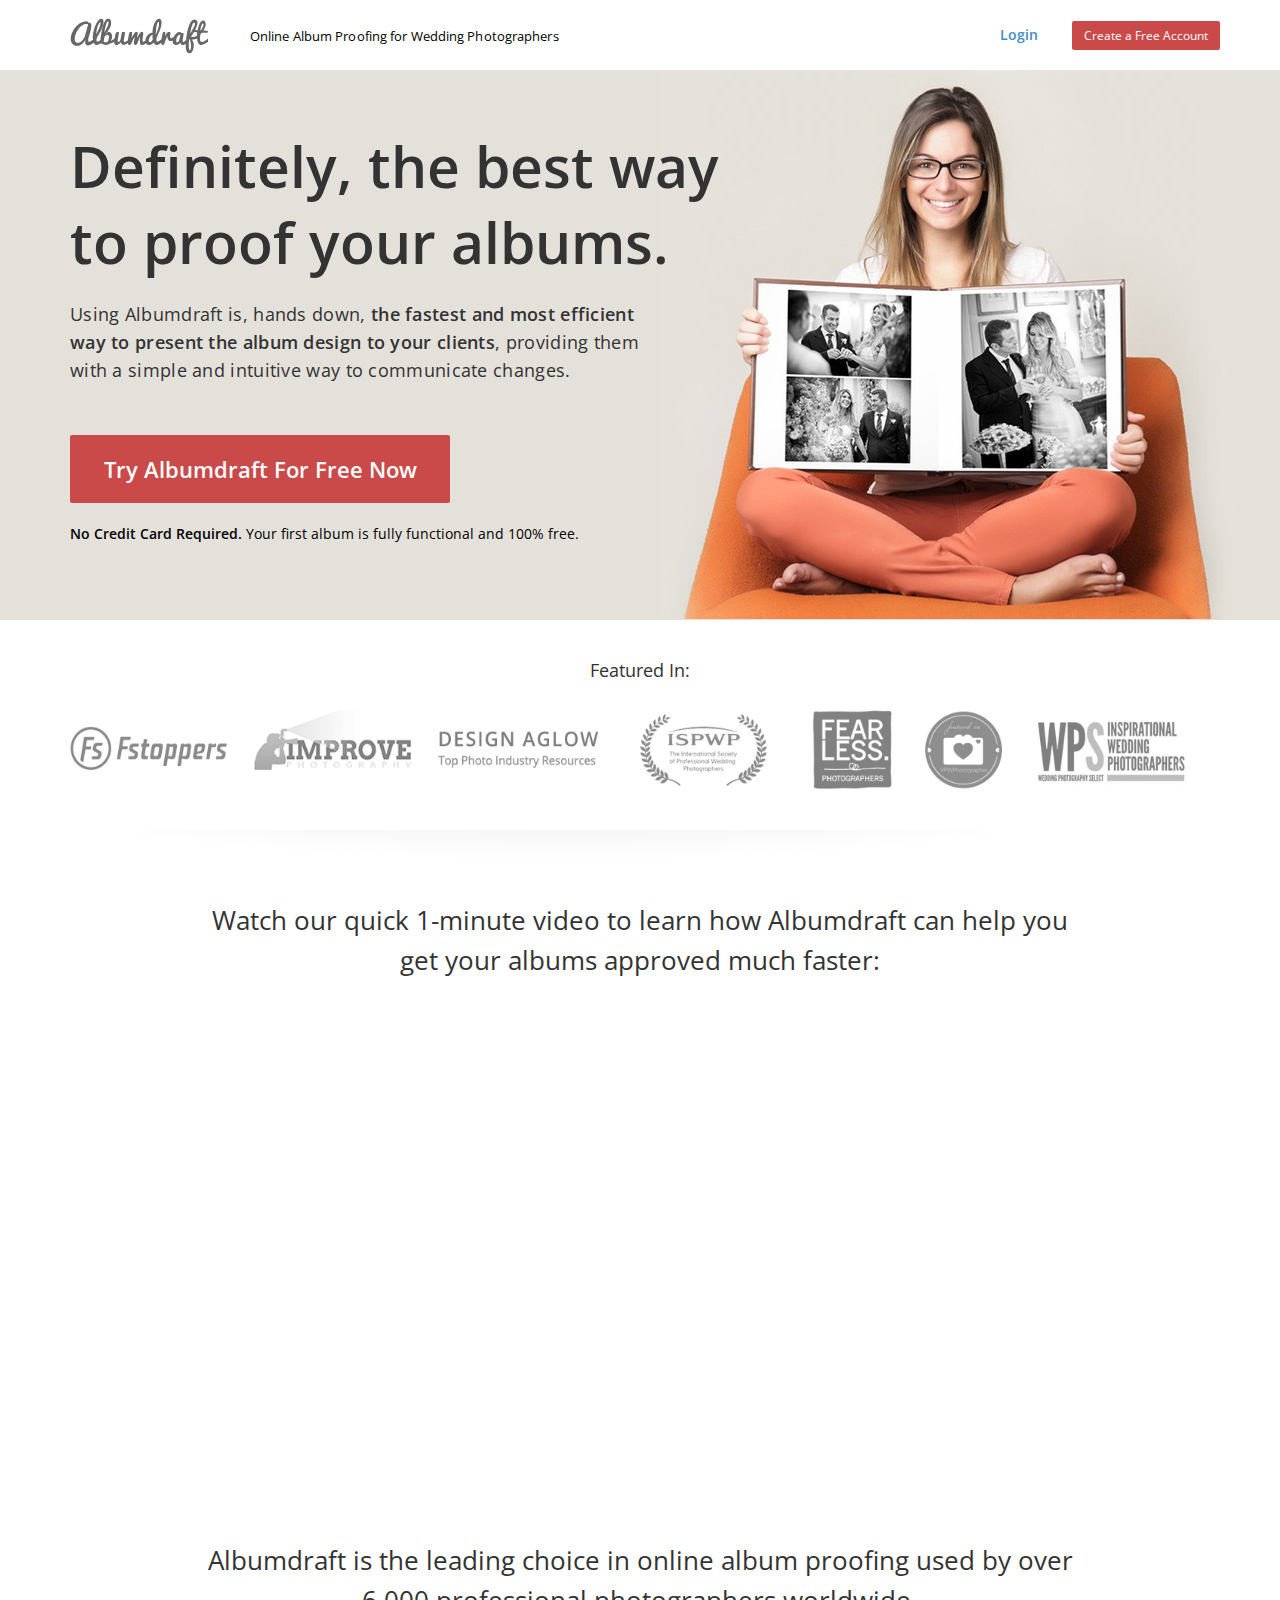
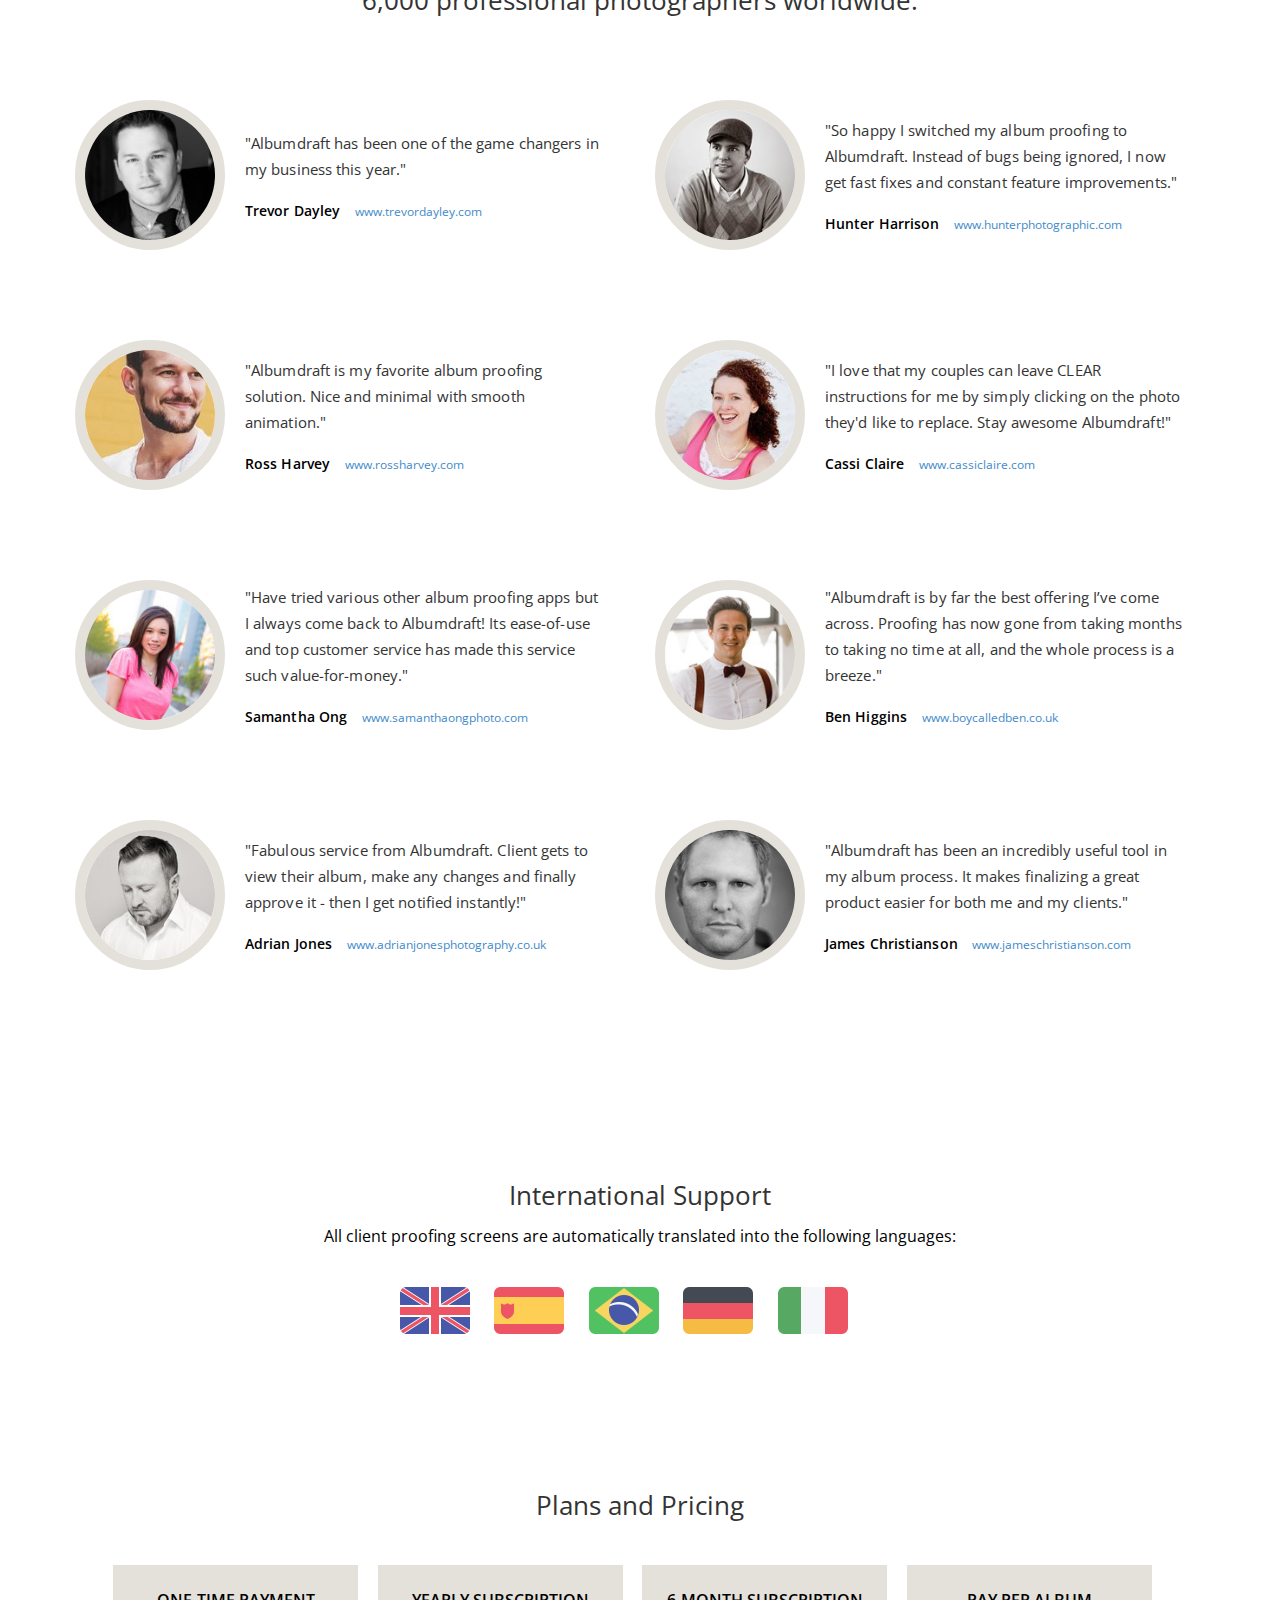
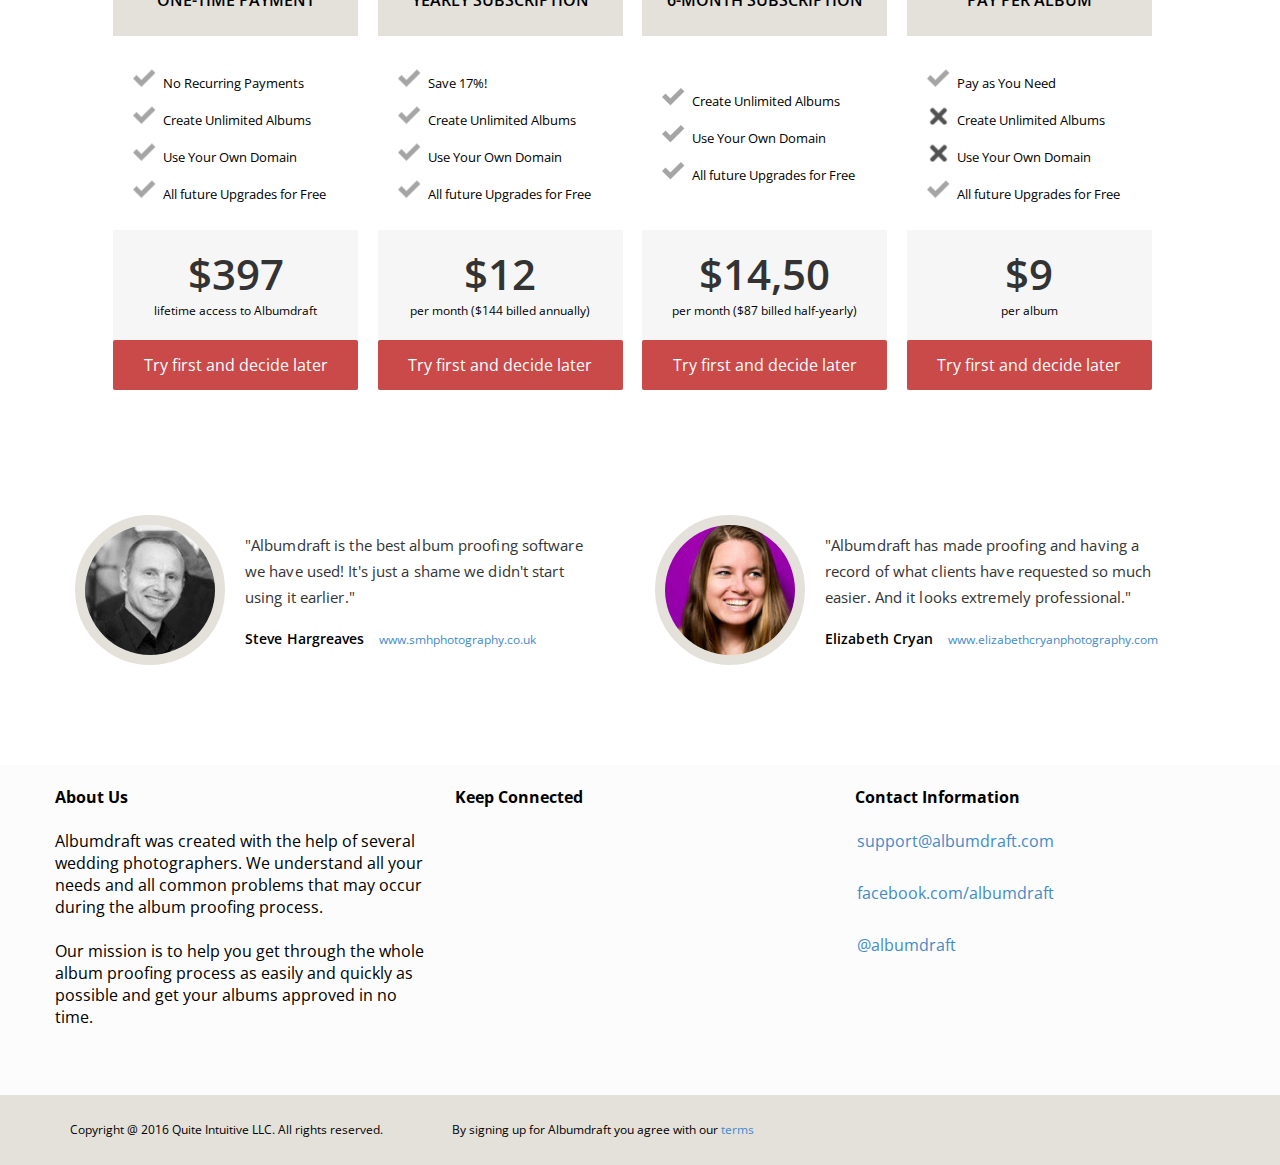
<file: index.html>
<!DOCTYPE html>
<html>

<head>
  <meta charset="UTF-8">
<meta name="viewport" content="initial-scale=1">
  <meta name="google-site-verification" content="oVc_t93qPplS_EqDHl5TgS5Xaguh1eko36lj1u5mi2w" />

  <title>Albumdraft - Online Album Proofing for Wedding Photographers</title>

  <meta name="Description" content="Albumdraft is an online album proofing solution that helps you get through the whole album approval process as easily and quickly as possible. It's the fastest and most efficient way to present the album design to your clients, providing them with a simple and easy way to communicate changes." />


  <link rel="icon" href="assets/images/favicon.ico" type="image/x-icon"/>
  <link rel="shortcut icon" href="assets/images/favicon.ico" type="image/x-icon"/>

  <link rel="stylesheet" type="text/css" href="css/bootstrap.min.css">

  <link rel="stylesheet" type="text/css" href="css/main.css">

  <link href='https://fonts.googleapis.com/css?family=Open+Sans:600,400' rel='stylesheet' type='text/css'>
</em>

</head>


<body>




  <div id="wrapper">
    <div id="nav">

      <div id="nav_contents" class="inside">
        <img width="138" height="36" src="assets/images/main_logo.png" id="logo">

        <p id="tagline">Online Album Proofing for Wedding Photographers</p>

        <div id="menu">
          <a href="http://www.albumdraft.com/users/sign_in">Login</a>
          <button class="signup pure-button pure-button-primary" onclick="window.location='http://www.albumdraft.com/signup';">Create a Free Account</button>
        </div>
      </div>
    </div>

    <div id="header">
      <div id="header_content" class="inside">
        <h1>Definitely, the best way<br>to proof your albums.</h1>

        <h2>Using Albumdraft is, hands down, <em>the fastest and most efficient<br>way to present the album design to your clients</em>, providing them<br>with a simple and intuitive way to communicate changes.</h2>

        <button class="signup pure-button pure-button-primary" onclick="window.location='http://www.albumdraft.com/signup';">Try Albumdraft For Free Now</button>

        <p><em>No Credit Card Required.</em> Your first album is fully functional and 100% free.</p>
        <img width="573" height="554" src="assets/images/hero.jpg">
      </div>
    </div>


    <div id="content">

      <div class="section" id="asSeenOn">
        <h2 class="section_heading">Featured In:</h2>

        <div class="featuredOn" onclick="window.open('https://fstoppers.com/business/albumdraft-perfect-tool-wedding-photographers-22965');">
        <img width="212" height="100" src="assets/images/fstoppers.png">
        </div>

        <div class="featuredOn"  onclick="window.open('http://improvephotography.com/39878/post-wedding-workflow-part-2/');">
        <img width="212" height="100" src="assets/images/improvephotography.png">
        </div>

        <div class="featuredOn"  onclick="window.open('http://designaglow.com/');">
        <img width="212" height="100" src="assets/images/designaglow.png">
        </div>

        <div class="featuredOn"  onclick="window.open('https://www.ispwp.com/');">
        <img width="212" height="100" src="assets/images/ispwp.png">
        </div>

        <div class="featuredOn"  onclick="window.open('http://www.fearlessphotographers.com/');">
        <img src="assets/images/fearless.png">
        </div>

        <div class="featuredOn"  onclick="window.open('http://www.yourperfectweddingphotographer.co.uk/article/speed-album-proofing-albumdraft/');">
        <img src="assets/images/ypwp.png">
        </div>

        <div class="featuredOn"  onclick="window.open('http://www.weddingphotographyselect.co.uk/articles/albumdraft-the-online-wedding-proofing-album-proofing');">
        <img width="212" height="100" src="assets/images/wps.png">
        </div>

      </div>

      <div class="divider"></div>

      <div class="section" id="video">

        <h2 class="section_heading">Watch our quick 1-minute video to learn how Albumdraft can help you get your albums approved much faster:
        </h2>

        <iframe id="explainer" src="http://fast.wistia.net/embed/iframe/n66z332inq" allowtransparency="true" frameborder="0" scrolling="no" class="wistia_embed" name="wistia_embed" allowfullscreen mozallowfullscreen webkitallowfullscreen oallowfullscreen msallowfullscreen width="680" height="453"></iframe>
<script src="//fast.wistia.net/assets/external/E-v1.js" async></script>

      </div>





    <div class="section testimonials">
      <h2 class="section_heading">Albumdraft is the leading choice in online album proofing used by over 6,000 professional photographers worldwide.</h2>

      <div class="row">

        <div class="testimonials_left col-xs-6 col-sm-6">
          <div class="testimonial">
            <img width="150" height="150" src="assets/images/testimonials/trevor_dayley.jpg">
            <div class="testimonial_content">
              <p class="quotation">
                "Albumdraft has been one of the </em>game changers in my business this year."
              </p>

              <p class="author">Trevor Dayley</p>

              <p class="website"><a href="http://www.trevordayley.com" target="_blank">www.trevordayley.com</a></p>
            </div>
          </div>

          <div class="testimonial">
            <img width="150" height="150" src="assets/images/testimonials/ross_harvey.jpg">
            <div class="testimonial_content">

              <p class="quotation">
                "Albumdraft is my favorite album proofing solution. Nice and minimal with smooth animation."
              </p>

              <p class="author">Ross Harvey</p>

              <p class="website"><a href="http://www.rossharvey.com">www.rossharvey.com</a></p>
          </div>
          </div>

          <div class="testimonial">
            <img width="150" height="150" src="assets/images/testimonials/samantha_ong.jpg">
            <div class="testimonial_content">

              <p class="quotation">
                "Have tried various other album proofing apps but I always come back to Albumdraft! Its ease-of-use and top customer service has made this service such value-for-money."
              </p>

              <p class="author">Samantha Ong</p>

              <p class="website"><a href="http://www.samanthaongphoto.com" target="_blank">www.samanthaongphoto.com</a></p>
            </div>
          </div>

          <div class="testimonial">
            <img width="150" height="150" src="assets/images/testimonials/adrian_jones.jpeg">
            <div class="testimonial_content">
              <p class="quotation">
                "Fabulous service from Albumdraft. Client gets to view their album, make any changes and finally approve it - then I get notified instantly!"
              </p>

              <p class="author">Adrian Jones</p>

              <p class="website"><a href="http://www.adrianjonesphotography.co.uk" target="_blank">www.adrianjonesphotography.co.uk</a></p>
            </div>
          </div>

        </div>

        <div class="testimonials_right col-xs-6 col-sm-6">

          <div class="testimonial">
            <img width="150" height="150" src="assets/images/testimonials/hunter_harrison.jpg">
            <div class="testimonial_content">

              <p class="quotation">
                "So happy I switched my album proofing to Albumdraft. Instead of bugs being ignored, I now get fast fixes and constant feature improvements."
              </p>

              <p class="author">Hunter Harrison</p>

              <p class="website"><a href="http://www.hunterphotographic.com" target="_blank">www.hunterphotographic.com</a></p>
            </div>
          </div>

          <div class="testimonial">
            <img width="150" height="150" src="assets/images/testimonials/cassi_claire.jpg">
            <div class="testimonial_content">

              <p class="quotation">
                "I love that my couples can leave CLEAR instructions for me by simply clicking on the photo they'd like to replace. Stay awesome Albumdraft!"
              </p>

              <p class="author">Cassi Claire</p>

              <p class="website"><a href="http://www.cassiclaire.com" target="_blank">www.cassiclaire.com</a></p>
            </div>
          </div>

          <div class="testimonial">
            <img width="150" height="150" src="assets/images/testimonials/ben_higgins.jpg">
            <div class="testimonial_content">
              <p class="quotation">
                "Albumdraft is by far the best offering I’ve come across. Proofing has now gone from taking months to taking no time at all, and the whole process is a breeze."
              </p>

              <p class="author">Ben Higgins</p>

              <p class="website"><a href="http://www.boycalledben.co.uk" target="_blank">www.boycalledben.co.uk</a></p>
            </div>
          </div>

          <div class="testimonial">
            <img width="150" height="150" src="assets/images/testimonials/james_christianson.jpg">
            <div class="testimonial_content">
              <p class="quotation">
                "Albumdraft has been an incredibly useful tool in my album process. It makes finalizing a great product easier for both me and my clients."
              </p>

              <p class="author">James Christianson</p>

              <p class="website"><a href="http://www.jameschristianson.com" target="_blank">www.jameschristianson.com</a></p>
            </div>
          </div>
        </div>
      </div>

    </div>



    <div class="section extended_bk" id="international_support">
      <div id="international_support_content" class="inside">
        <h2 class="section_heading">International Support</h2>
        <p>All client proofing screens are automatically translated into the following languages:</p>

        <ul>
          <li><img width="70" height="47" src="assets/images/uk-flag.png"></li>
          <li><img width="70" height="47" src="assets/images/spain-flag.png"></li>
          <li><img width="70" height="47" src="assets/images/brazil-flag.png"></li>
          <li><img width="70" height="47" src="assets/images/germany-flag.png"></li>
          <li><img width="70" height="47" src="assets/images/italy-flag.png"></li>
        </ul>
      </div>
    </div>

    <div class="section inside" id="pricing">
      <h2 class="section_heading">Plans and Pricing</h2>

      <div id="pricing_tables">
        <div class="pricing_table" id="lifetime">
          <div class="pricing_header">
          <h3>ONE-TIME PAYMENT</h3>
        </div>
        <div class="benefits">
          <ul>
            <li class="checked">No Recurring Payments</li>
            <li class="checked">Create Unlimited Albums</li>
            <li class="checked">Use Your Own Domain</li>
            <li class="checked">All future Upgrades for Free</li>
          </ul>
        </div>
          <div class="pricing_footer">

          <p class="value">$397</p>
          <p class="billing_description">lifetime access to Albumdraft</p>
          <button class="signup pure-button pure-button-primary" onclick="window.location='http://www.albumdraft.com/signup';">Try first and decide later</button>
        </div>
        </div>

        <div class="pricing_table" id="yearly">
          <div class="pricing_header">

          <h3>YEARLY SUBSCRIPTION</h3>
        </div>
        <div class="benefits">

          <ul>
            <li class="checked">Save 17%!</li>
            <li class="checked">Create Unlimited Albums</li>
            <li class="checked">Use Your Own Domain</li>
            <li class="checked">All future Upgrades for Free</li>
          </ul>
        </div>
          <div class="pricing_footer">

          <p class="value">$12</p>
          <p class="billing_description">per month ($144 billed annually)</p>
          <button class="signup pure-button pure-button-primary" onclick="window.location='http://www.albumdraft.com/signup';">Try first and decide later</button>
        </div>
        </div>

        <div class="pricing_table" id="6_month">
          <div class="pricing_header">

          <h3>6-MONTH SUBSCRIPTION</h3>
        </div>
        <div class="benefits">

          <ul>
            <li class="checked">Create Unlimited Albums</li>
            <li class="checked">Use Your Own Domain</li>
            <li class="checked">All future Upgrades for Free</li>
          </ul>
        </div>
          <div class="pricing_footer">

          <p class="value">$14,50</p>
          <p class="billing_description">per month ($87 billed half-yearly)</p>
          <button class="signup pure-button pure-button-primary" onclick="window.location='http://www.albumdraft.com/signup';">Try first and decide later</button>
        </div>
        </div>

        <div class="pricing_table" id="pay_per_album">
          <div class="pricing_header">

          <h3>PAY PER ALBUM</h3>
        </div>
        <div class="benefits">

          <ul>
            <li class="checked">Pay as You Need</li>
            <li class="not_checked">Create Unlimited Albums</li>
            <li class="not_checked">Use Your Own Domain</li>
            <li class="checked">All future Upgrades for Free</li>
          </ul>
        </div>
          <div class="pricing_footer">

          <p class="value">$9</p>
          <p class="billing_description">per album</p>

          <button class="signup pure-button pure-button-primary" onclick="window.location='http://www.albumdraft.com/signup';">Try first and decide later</button>
        </div>
        </div>

      </div>


    </div>

    <div class="section" id="more_testimonials" class="testimonials">

      <div class="row">

        <div class="testimonials_left col-xs-6 col-sm-6">
          <div class="testimonial">
            <img width="150" height="150" src="assets/images/testimonials/steve_hargreaves.jpg">
            <div class="testimonial_content">
              <p class="quotation">
                "Albumdraft is the best album proofing software we have used! It's just a shame we didn't start using it earlier."
              </p>

              <p class="author">Steve Hargreaves</p>

              <p class="website"><a href="http://www.smhphotography.co.uk" target="_blank">www.smhphotography.co.uk</a></p>
            </div>
          </div>
        </div>

          <div class="testimonials_right col-xs-6 col-sm-6">

            <div class="testimonial">
              <img width="150" height="150" src="assets/images/testimonials/elizabeth_cryan.jpg">
              <div class="testimonial_content">

                <p class="quotation">
                  "Albumdraft has made proofing and having a record of what clients have requested so much easier. And it looks extremely professional."

                </p>

                <p class="author">Elizabeth Cryan</p>

                <p class="website"><a href="http://www.elizabethcryanphotography.com" target="_blank">www.elizabethcryanphotography.com</a></p>
              </div>
            </div>
          </div>
      </div>
    </div>




  <div id="footer" class="extended_bk">
    <div id="footer_content" class="row inside">
      <div class="footer_column col-xs-4 col-sm-4">
        <h4>About Us</h4>
        <p>Albumdraft was created with the help of several wedding photographers. We understand all your needs and all common problems that may occur during the album proofing process.<br><br>Our mission is to help you get through the whole album proofing process as easily and quickly as possible and get your albums approved in no time.</p>
      </div>

      <div class="footer_column col-xs-4 col-sm-4">
        <h4>Keep Connected</h4>

      </div>



      <div class="footer_column col-xs-4 col-sm-4" id="footer_list">
        <h4>Contact Information</h4>
        <ul>
          <li>
<a href="mailto:support@albumdraft.com"> support@albumdraft.com</a></li>
          <li>
<a href="http://www.facebook.com/albumdraft" target="_blank">facebook.com/albumdraft</a></li>
          <li>
<a href="http://www.twitter.com/albumdraft" target="_blank"> @albumdraft</a></li>
        </ul>
      </div>
    </div>

    <div class="footer_bar extended_bk">
      <div id="footer_bar_content" class="inside">
      <p>Copyright @ 2016 Quite Intuitive LLC. All rights reserved.</p>
      <p id="terms">By signing up for Albumdraft you agree with our <a href="#">terms</a></p>
      </div>
    </div>


</div>






<script src="//static.getclicky.com/js" type="text/javascript"></script>
<script type="text/javascript">try{ clicky.init(100714308); }catch(e){}</script>
<noscript><p><img alt="Clicky" width="1" height="1" src="//in.getclicky.com/100714308ns.gif" /></p></noscript>

<script type="text/javascript" src="js/jquery-3.1.0.min.js"></script>



</body>
</html>
</file>
<file: css/main.css>
/*! normalize.css v4.1.1 | MIT License | github.com/necolas/normalize.css */html{font-family:sans-serif;-ms-text-size-adjust:100%;-webkit-text-size-adjust:100%}body{margin:0}article,aside,details,figcaption,figure,footer,header,main,menu,nav,section,summary{display:block}audio,canvas,progress,video{display:inline-block}audio:not([controls]){display:none;height:0}progress{vertical-align:baseline}template,[hidden]{display:none}a{background-color:transparent;-webkit-text-decoration-skip:objects}a:active,a:hover{outline-width:0}abbr[title]{border-bottom:0;text-decoration:underline;text-decoration:underline dotted}b,strong{font-weight:inherit}b,strong{font-weight:bolder}dfn{font-style:italic}mark{background-color:#ff0;color:#000}small{font-size:80%}sub,sup{font-size:75%;line-height:0;position:relative;vertical-align:baseline}sub{bottom:-0.25em}sup{top:-0.5em}img{border-style:none}svg:not(:root){overflow:hidden}code,kbd,pre,samp{font-family:monospace,monospace;font-size:1em}figure{margin:1em 40px}hr{box-sizing:content-box;height:0;overflow:visible}button,input,select,textarea{font:inherit;margin:0}optgroup{font-weight:bold}button,input{overflow:visible}button,select{text-transform:none}button,html [type="button"],[type="reset"],[type="submit"]{-webkit-appearance:button}button::-moz-focus-inner,[type="button"]::-moz-focus-inner,[type="reset"]::-moz-focus-inner,[type="submit"]::-moz-focus-inner{border-style:none;padding:0}button:-moz-focusring,[type="button"]:-moz-focusring,[type="reset"]:-moz-focusring,[type="submit"]:-moz-focusring{outline:1px dotted ButtonText}fieldset{border:1px solid #c0c0c0;margin:0 2px;padding:.35em .625em .75em}legend{box-sizing:border-box;color:inherit;display:table;max-width:100%;padding:0;white-space:normal}textarea{overflow:auto}[type="checkbox"],[type="radio"]{box-sizing:border-box;padding:0}[type="number"]::-webkit-inner-spin-button,[type="number"]::-webkit-outer-spin-button{height:auto}[type="search"]{-webkit-appearance:textfield;outline-offset:-2px}[type="search"]::-webkit-search-cancel-button,[type="search"]::-webkit-search-decoration{-webkit-appearance:none}::-webkit-input-placeholder{color:inherit;opacity:.54}::-webkit-file-upload-button{-webkit-appearance:button;font:inherit}


.pure-button{display:inline-block;zoom:1;line-height:normal;white-space:nowrap;vertical-align:middle;text-align:center;cursor:pointer;-webkit-user-drag:none;-webkit-user-select:none;-moz-user-select:none;-ms-user-select:none;user-select:none;-webkit-box-sizing:border-box;-moz-box-sizing:border-box;box-sizing:border-box}.pure-button::-moz-focus-inner{padding:0;border:0}.pure-button{padding:.5em 1em;color:#444;color:rgba(0,0,0,.8);border:1px solid #999;border:0 rgba(0,0,0,0);background-color:#ca4949;text-decoration:none;border-radius:2px}.pure-button-hover,.pure-button:hover,.pure-button:focus{filter:progid:DXImageTransform.Microsoft.gradient(startColorstr='#00000000',endColorstr='#1a000000',GradientType=0);background-image:-webkit-gradient(linear,0 0,0 100%,from(transparent),color-stop(40%,rgba(0,0,0,.05)),to(rgba(0,0,0,.1)));background-image:-webkit-linear-gradient(transparent,rgba(0,0,0,.05) 40%,rgba(0,0,0,.1));background-image:-moz-linear-gradient(top,rgba(0,0,0,.05) 0,rgba(0,0,0,.1));background-image:-o-linear-gradient(transparent,rgba(0,0,0,.05) 40%,rgba(0,0,0,.1));background-image:linear-gradient(transparent,rgba(0,0,0,.05) 40%,rgba(0,0,0,.1))}.pure-button:focus{outline:0}.pure-button-active,.pure-button:active{box-shadow:0 0 0 1px rgba(0,0,0,.15) inset,0 0 6px rgba(0,0,0,.2) inset;border-color:#000\9}.pure-button[disabled],.pure-button-disabled,.pure-button-disabled:hover,.pure-button-disabled:focus,.pure-button-disabled:active{border:0;background-image:none;filter:progid:DXImageTransform.Microsoft.gradient(enabled=false);filter:alpha(opacity=40);-khtml-opacity:.4;-moz-opacity:.4;opacity:.4;cursor:not-allowed;box-shadow:none}.pure-button-hidden{display:none}.pure-button::-moz-focus-inner{padding:0;border:0}.pure-button-primary,.pure-button-selected,a.pure-button-primary,a.pure-button-selected{background-color:#ca4949;color:#fff}

p, h1, h2, h3, h4, h5, a, button {
  font-family: 'Open Sans', sans-serif;
}

body {
  width: 100%;
  min-height:100%;
  min-width: 1000px;

}

.inside {
  width: 100%;
  min-width: 1000px;
 max-width: 1200px;
  margin: 0 auto;
}

.extended_bk {
  position: absolute;
display: inline-block;
 left: 0;
  width: 100%;
  margin: 0 auto;
}

#wrapper {
  width: 100%;
  min-width: 1000px;
 max-width: 1200px;
   margin: 0 auto;
}

#content {
  min-width: 1000px;
  width: 1200px;

}

#nav {
  float:left;

  position: fixed;
  left: 0px;
  top: 0px;
width: 100%;
  height: 70px;

  background-color: white;


  z-index: 9999;
}

#nav_contents {
  position: relative;
  margin: 0 auto;

}

#nav button {
  font-size: 12px;


}

#logo {
position: absolute;
top: 18px;
left: 30px;
}

#tagline {
  position: absolute;
  top: 14px;
  left: 210px;
  font-size: 13px;
  font-weight: 400;
  letter-spacing: 0.1px;

  text-shadow: 1px 1px 1px rgba(0,0,0,0.004);
  text-rendering: optimizeLegibility !important;
  -webkit-font-smoothing: antialiased !important;
}


#menu {
  position: absolute;
  top: 21px;
  right: 20px;
}


#menu a {

  font-size: 14px;
  font-weight: 600;
  margin-right: 30px;
}




#header {
  float: left;
position: absolute;
left: 0px;
  height: 550px;
  width: 100vw;
  top: 70px;
margin: 0 auto;
 background-color: #e4e1da;
}

#header_content {
  position: relative;
  margin: 0 auto;

  top: 20px;

}
#header img {
  position: relative;
  left: 620px;
  top: -25px;
z-index: 0;

}

#header h1 {
  position: absolute;
  left: 30px;
  font-size: 57px;
  font-weight: 600;
  line-height: 76px;
  z-index: 1;
  color: #333333;

  text-shadow: 1px 1px 1px rgba(0,0,0,0.004);
  text-rendering: optimizeLegibility !important;
  -webkit-font-smoothing: antialiased !important;
}

#header h2 {
  position: absolute;
  top: 195px;
  left: 30px;
  letter-spacing: 0.3px;
  font-size: 18px;
  font-weight: 400;
  line-height: 28px;
  color: #333333;
  z-index: 1;


  text-shadow: 1px 1px 1px rgba(0,0,0,0.004);
  text-rendering: optimizeLegibility !important;
  -webkit-font-smoothing: antialiased !important;
}



#header button {
  position: absolute;
  top: 345px;
  left: 30px;
  width: 380px;
  height: 68px;

  font-size: 22px;
  font-weight: 600;

  text-shadow: 1px 1px 1px rgba(0,0,0,0.004);
  text-rendering: optimizeLegibility !important;
  -webkit-font-smoothing: antialiased !important;
}

#header p {
  position: absolute;
  top: 420px;
  left: 30px;

  font-size: 14px;
  font-weight: 400;

  text-shadow: 1px 1px 1px rgba(0,0,0,0.004);
  text-rendering: optimizeLegibility !important;
  -webkit-font-smoothing: antialiased !important;
}

.section {
  margin-top: 40px;
  margin-bottom: 40px;

}


.section_heading {
  width: 900px;
  font-size: 26px;
  line-height: 40px;
  font-weight: 400;
  color: #333333;

  vertical-align: middle;
  margin:auto;
  margin-bottom: 40px;

  text-align: center;

  text-shadow: 1px 1px 1px rgba(0,0,0,0.004);
  text-rendering: optimizeLegibility !important;
  -webkit-font-smoothing: antialiased !important;
}
#video {
text-align: center;
  height: 600px;
}

#explainer {
display: inline-block;

}



.row {
  margin: 0 auto;
  width: 1160px;

}

#asSeenOn {
  margin-top: 650px;
  position: relative;
  text-align: center;
}

#asSeenOn h2 {
font-size: 18px;
margin-bottom: 20px;
}

.divider {
  text-align: center;
  width: 980px;
  height: 30px;
  background-image: url(../assets/images/divider.png);
  opacity: 0.1;
  background-repeat: no-repeat;
   background-size: cover;
z-index: -9999;
}

.featuredOn {
  width: auto;
  height: 80px;
  text-align: center;
  display: inline-block;
cursor: pointer;
opacity: 0.6;
margin-right: 20px;

}

.featuredOn:hover{
  opacity: 0.9;
  cursor: pointer;
}

.featuredOn img {
  cursor: pointer;
  max-width: 160px;
  max-height: 80px;
  vertical-align: middle;


}

.featuredOn p {
  display: none;
margin-top: -5px;
  font-size: 14px;
  font-weight: 600;
  text-shadow: 1px 1px 1px rgba(0,0,0,0.004);
  text-rendering: optimizeLegibility !important;
  -webkit-font-smoothing: antialiased !important;
  cursor: pointer;

}

.featuredOn:hover p {
  display:inline-block;
  cursor: pointer;

}



.testimonial {
width: 530px;
height: 200px;
margin-bottom: 40px;
}

.testimonial img {
  float: left;
  position: relative;
  margin-right: 20px;
  border-radius: 50%;
border: 10px solid #e4e1da;
  top: 25px;

}

.testimonial_content {
  position: relative;
  margin: auto;
  top: 50%;
  transform: translateY(-50%);

}


.quotation {
font-size: 15px;
font-weight: 400;
line-height: 26px;
margin-left: 0px;
margin-bottom: 20px;
color: #333333;

letter-spacing: 0.1px;

text-shadow: 1px 1px 1px rgba(0,0,0,0.004);
text-rendering: optimizeLegibility !important;
-webkit-font-smoothing: antialiased !important;
}

.author {
font-size: 14px;
font-weight: 600;
line-height: 14px;
display: inline;
margin-right: 10px;

letter-spacing: 0.1px;

text-shadow: 1px 1px 1px rgba(0,0,0,0.004);
text-rendering: optimizeLegibility !important;
-webkit-font-smoothing: antialiased !important;
}

.website {

display: inline;
font-size: 12px;
}


.testimonials_left {
}

.testimonials_right {


}

#international_support {
  background-image: url("../assets/images/international-background.jpg");
  background-attachment: fixed;
  background-size: cover;
  background-repeat: no-repeat;
	background-position: center center;
  height: 300px;
}

#international_support p {
  vertical-align: middle;
  margin:auto;
  margin-top: -30px;
  text-align: center;
  margin-bottom: 40px;


}

#international_support ul {
  width: 600px;
  margin: auto;
}

#international_support li {
  display: inline;
  margin-left: 20px;
}

#international_support_content {
  position: relative;
  top: 60px;
}

#pricing {
  margin-top: 450px;
  height: 550px;
  position: relative;
  width: 1200px;


}

#pricing_tables {
  margin: 0 auto;
  text-align: center;

}


.pricing_table {
  width: 245px;
  height: 420px;
  display:inline-block;
  text-align: left;

  margin-right: 15px;

}

.pricing_header {
  height: 71px;
  background-color: #e4e1da;
  position: relative;
  top: -16px;
}


.pricing_table h3 {
  text-align: center;
  font-size: 16px;
  font-weight: 600;
  line-height: 71px;
}

.benefits {
  height: 200px;
  position: relative;
  top:-32px;
}
.pricing_table ul {
  position: relative;
  transform: translateY(-50%);
  top: 50%;

}
.pricing_table li {
  font-size: 13px;
  margin-bottom: 15px;
  font-weight: 400;
  font-family: 'Open Sans', sans-serif;
}

li {
  list-style: none;

}

.checked {
  list-style-image: url("../assets/images/check.png");
  margin-left: 10px;
}

.not_checked {
  list-style-image: url("../assets/images/no.png");
  margin-left: 10px;
}


.pricing_footer {
  height: 160px;
  position: relative;
  background-color: #f6f6f6;
  bottom: 80px;
}

.pricing_footer .value {
  font-size: 42px;
  font-weight: 600;
  text-align: center;
  margin-bottom: 0px;
  color: #333333;
  padding-top: 15px;

}

.pricing_footer .billing_description {
  position: relative;
  font-size: 12px;
  text-align: center;
  margin-top: 0px;
}

.pricing_footer button {
  width: 245px;
  height: 50px;
  position: absolute;
  bottom: 0px;
}




#more_testimonials {
  height: 250px;
}

#footer {
  height: 400px;

  background-color: #fcfcfc;


}

#footer_content {
  margin: 0 auto;
  width: 1200px;
  min-width: 1000px;
}

#footer_list li {
  margin-bottom: 30px;
  margin-left: -38px;
}



.footer_bar {
  height: 70px;
  background-color: #e4e1da;
  bottom: 0px;
}

#footer_bar_content {
}

.footer_bar p {
  display: inline;
  line-height: 70px;
  font-size: 12px;
  margin-left: 30px;
}

#terms {
  margin-left: 65px;
}

em {
  font-weight: 600;
  font-style: normal;
}
</file>
